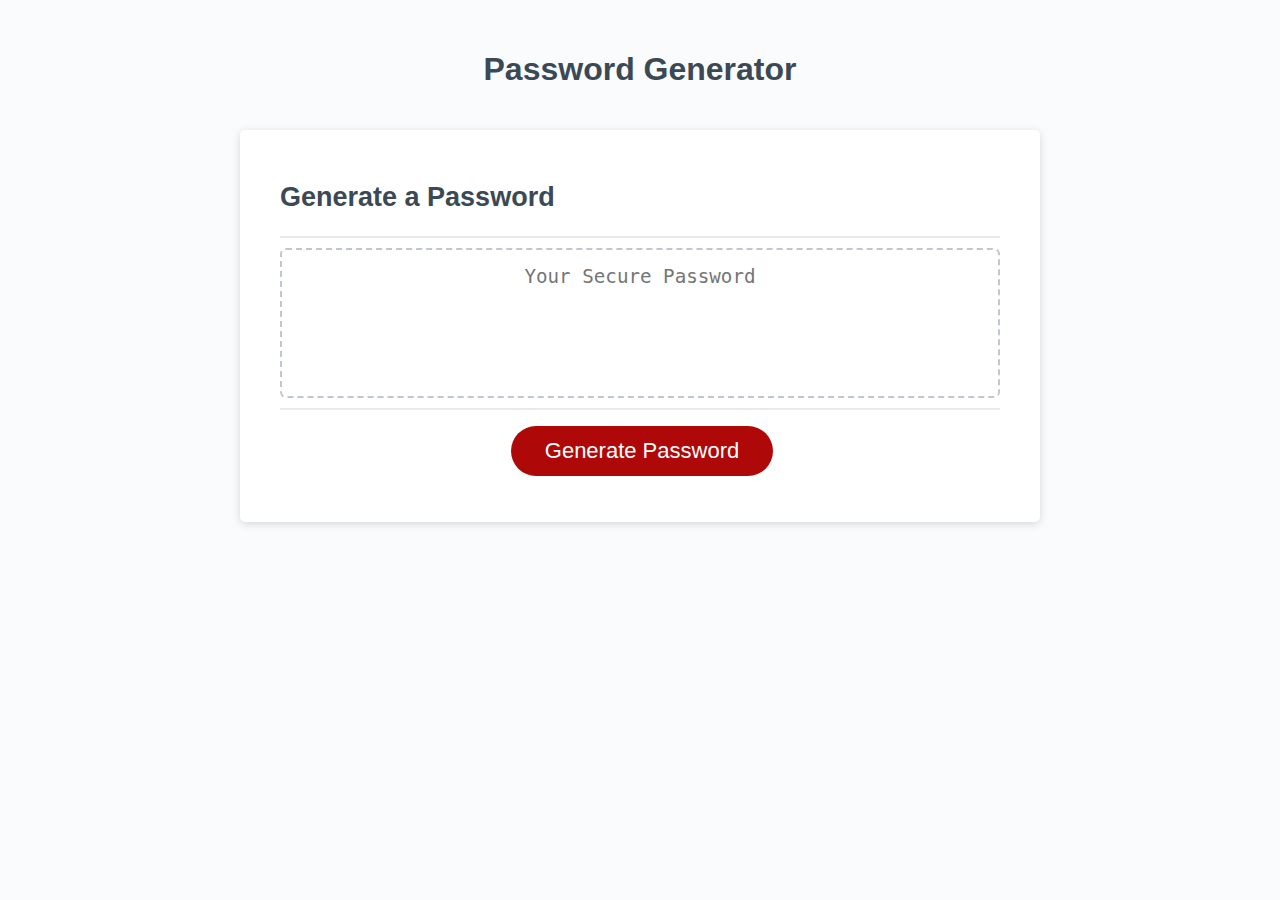
<file: index.html>
<!DOCTYPE html>
<html lang="en">
  <head>
    <meta charset="UTF-8" />
    <meta name="viewport" content="width=device-width, initial-scale=1.0" />
    <meta http-equiv="X-UA-Compatible" content="ie=edge" />
    <title>Password Generator</title>
    <link rel="stylesheet" href="./Develop/style.css" />
  </head>
  <body>
    <div class="wrapper">
      <header>
        <h1>Password Generator</h1>
      </header>
      <div class="card">
        <div class="card-header">
          <h2>Generate a Password</h2>
        </div>
        <div class="card-body">
          <textarea
            readonly
            id="password"
            placeholder="Your Secure Password"
            aria-label="Generated Password"
          ></textarea>
        </div>
        <div class="card-footer">
          <button id="generate" class="btn">Generate Password</button>
        </div>
      </div>
    </div>
    <script src="./Develop/script.js"></script>
  </body>
</html>
</file>
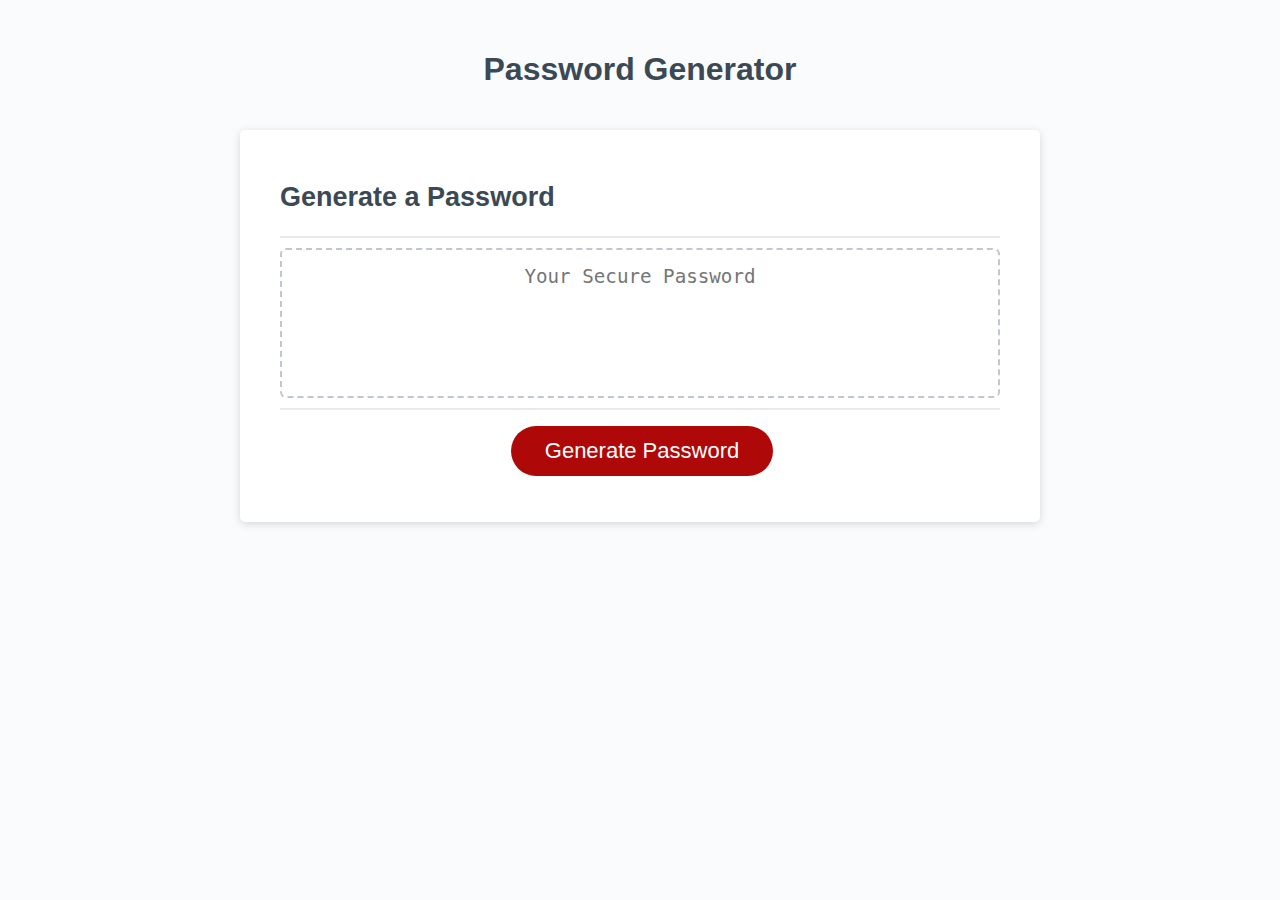
<file: Develop/index.html>
<!DOCTYPE html>
<html lang="en">
  <head>
    <meta charset="UTF-8" />
    <meta name="viewport" content="width=device-width, initial-scale=1.0" />
    <meta http-equiv="X-UA-Compatible" content="ie=edge" />
    <title>Password Generator</title>
    <link rel="stylesheet" href="style.css" />
  </head>
  <body>
    <div class="wrapper">
      <header>
        <h1>Password Generator</h1>
      </header>
      <div class="card">
        <div class="card-header">
          <h2>Generate a Password</h2>
        </div>
        <div class="card-body">
          <textarea
            readonly
            id="password"
            placeholder="Your Secure Password"
            aria-label="Generated Password"
          ></textarea>
        </div>
        <div class="card-footer">
          <button id="generate" class="btn">Generate Password</button>
        </div>
      </div>
    </div>
    <script src="script.js"></script>
  </body>
</html>
</file>
<file: Develop/style.css>
*,
*::before,
*::after {
  box-sizing: border-box;
}

html,
body,
.wrapper {
  height: 100%;
  margin: 0;
  padding: 0;
}

body {
  font-family: sans-serif;
  background-color: #f9fbfd;
}

.wrapper {
  padding-top: 30px;
  padding-left: 20px;
  padding-right: 20px;
}

header {
  text-align: center;
  padding: 20px;
  padding-top: 0px;
  color: hsl(206, 17%, 28%);
}

.card {
  background-color: hsl(0, 0%, 100%);
  border-radius: 5px;
  border-width: 1px;
  box-shadow: rgba(0, 0, 0, 0.15) 0px 2px 8px 0px;
  color: hsl(206, 17%, 28%);
  font-size: 18px;
  margin: 0 auto;
  max-width: 800px;
  padding: 30px 40px;
}

.card-header::after {
  content: " ";
  display: block;
  width: 100%;
  background: #e7e9eb;
  height: 2px;
}

.card-body {
  min-height: 100px;
}

.card-footer {
  text-align: center;
}

.card-footer::before {
  content: " ";
  display: block;
  width: 100%;
  background: #e7e9eb;
  height: 2px;
}

.card-footer::after {
  content: " ";
  display: block;
  clear: both;
}

.btn {
  border: none;
  background-color: hsl(360, 91%, 36%);
  border-radius: 25px;
  box-shadow: rgba(0, 0, 0, 0.1) 0px 1px 6px 0px rgba(0, 0, 0, 0.2) 0px 1px 1px
    0px;
  color: hsl(0, 0%, 100%);
  display: inline-block;
  font-size: 22px;
  line-height: 22px;
  margin: 16px 16px 16px 20px;
  padding: 14px 34px;
  text-align: center;
  cursor: pointer;
}

button[disabled] {
  cursor: default;
  background: #c0c7cf;
}

.float-right {
  float: right;
}

#password {
  -webkit-appearance: none;
  -moz-appearance: none;
  appearance: none;
  border: none;
  display: block;
  width: 100%;
  padding-top: 15px;
  padding-left: 15px;
  padding-right: 15px;
  padding-bottom: 85px;
  font-size: 1.2rem;
  text-align: center;
  margin-top: 10px;
  margin-bottom: 10px;
  border: 2px dashed #c0c7cf;
  border-radius: 6px;
  resize: none;
  overflow: hidden;
}

@media (max-width: 690px) {
  .btn {
    font-size: 1rem;
    margin: 16px 0px 0px 0px;
    padding: 10px 15px;
  }

  #password {
    font-size: 1rem;
  }
}

@media (max-width: 500px) {
  .btn {
    font-size: 0.8rem;
  }
}
</file>
